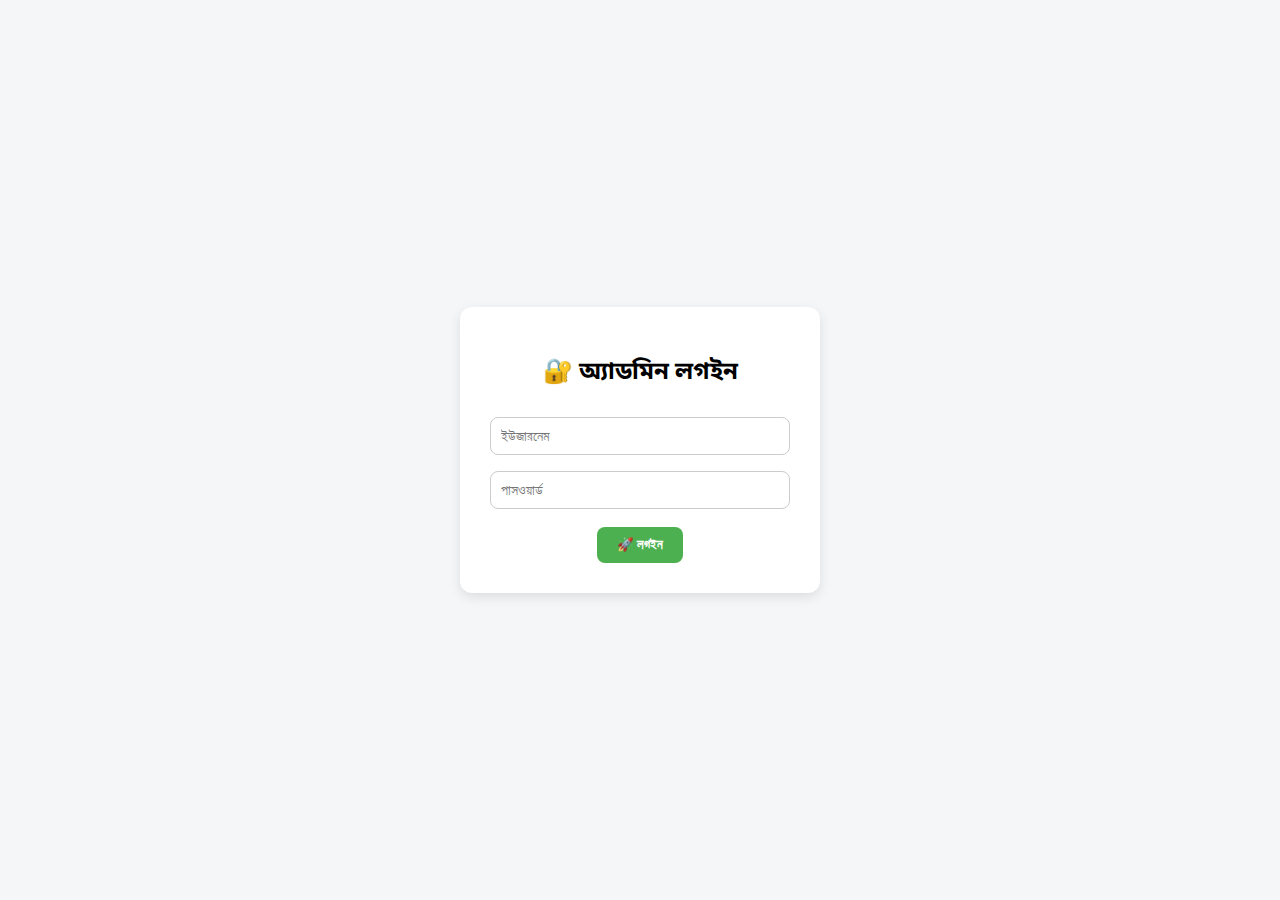
<file: index.html>
<!DOCTYPE html>
<html lang="bn">
<head>
  <meta charset="UTF-8">
  <title>অ্যাডমিন লগইন</title>
  <link rel="stylesheet" href="style.css">
  <link href="https://fonts.googleapis.com/css2?family=Noto+Sans+Bengali&display=swap" rel="stylesheet">
</head>
<body class="centered">
  <div class="card">
    <h2>🔐 অ্যাডমিন লগইন</h2>
    <input type="text" id="username" placeholder="ইউজারনেম">
    <input type="password" id="password" placeholder="পাসওয়ার্ড">
    <button onclick="login()">🚀 লগইন</button>
  </div>
  <script src="script.js"></script>
</body>
</html>
</file>
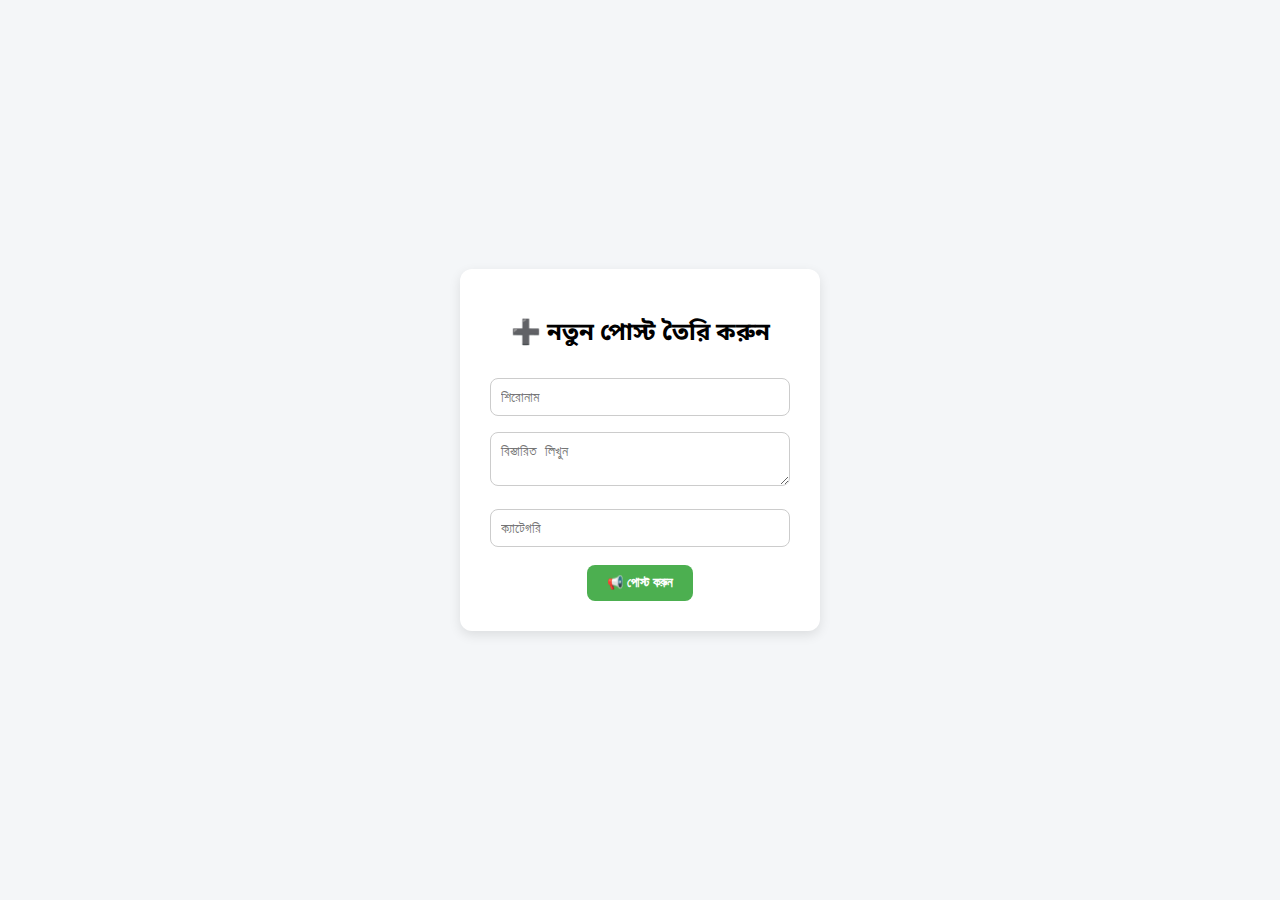
<file: dashboard.html>
<!DOCTYPE html>
<html lang="bn">
<head>
  <meta charset="UTF-8">
  <title>নতুন পোস্ট তৈরি করুন</title>
  <link rel="stylesheet" href="style.css">
  <link href="https://fonts.googleapis.com/css2?family=Noto+Sans+Bengali&display=swap" rel="stylesheet">
</head>
<body class="centered">
  <div class="card">
    <h2>➕ নতুন পোস্ট তৈরি করুন</h2>
    <input type="text" id="title" placeholder="শিরোনাম">
    <textarea id="details" placeholder="বিস্তারিত লিখুন"></textarea>
    <input type="text" id="category" placeholder="ক্যাটেগরি">
    <button onclick="createPost()">📢 পোস্ট করুন</button>
  </div>
  <script>
    function createPost() {
      const title = document.getElementById('title').value;
      const details = document.getElementById('details').value;
      const category = document.getElementById('category').value;

      if (title && details && category) {
        const post = { title, details, category };
        let posts = JSON.parse(localStorage.getItem('posts')) || [];
        posts.push(post);
        localStorage.setItem('posts', JSON.stringify(posts));
        alert("✅ পোস্ট সংরক্ষণ হয়েছে!");
        document.getElementById('title').value = "";
        document.getElementById('details').value = "";
        document.getElementById('category').value = "";
      } else {
        alert("⚠️ দয়া করে সব ঘর পূরণ করুন।");
      }
    }
  </script>
</body>
</html>
</file>
<file: style.css>
body {
    font-family: 'Noto Sans Bengali', sans-serif;
    background: #f4f6f8;
    margin: 0;
    padding: 0;
  }
  
  .centered {
    display: flex;
    justify-content: center;
    align-items: center;
    height: 100vh;
  }
  
  .card {
    background: white;
    padding: 30px;
    border-radius: 12px;
    box-shadow: 0 4px 12px rgba(0,0,0,0.1);
    width: 300px;
    text-align: center;
  }
  
  h2 {
    margin-bottom: 20px;
  }
  
  input, textarea {
    width: 100%;
    padding: 10px;
    margin: 8px 0;
    border: 1px solid #ccc;
    border-radius: 8px;
    box-sizing: border-box;
    font-size: 14px;
  }
  
  button {
    padding: 10px 20px;
    background-color: #4caf50;
    color: white;
    border: none;
    border-radius: 8px;
    cursor: pointer;
    font-weight: bold;
    margin-top: 10px;
    transition: background 0.3s;
  }
  
  button:hover {
    background-color: #388e3c;
  }
</file>
